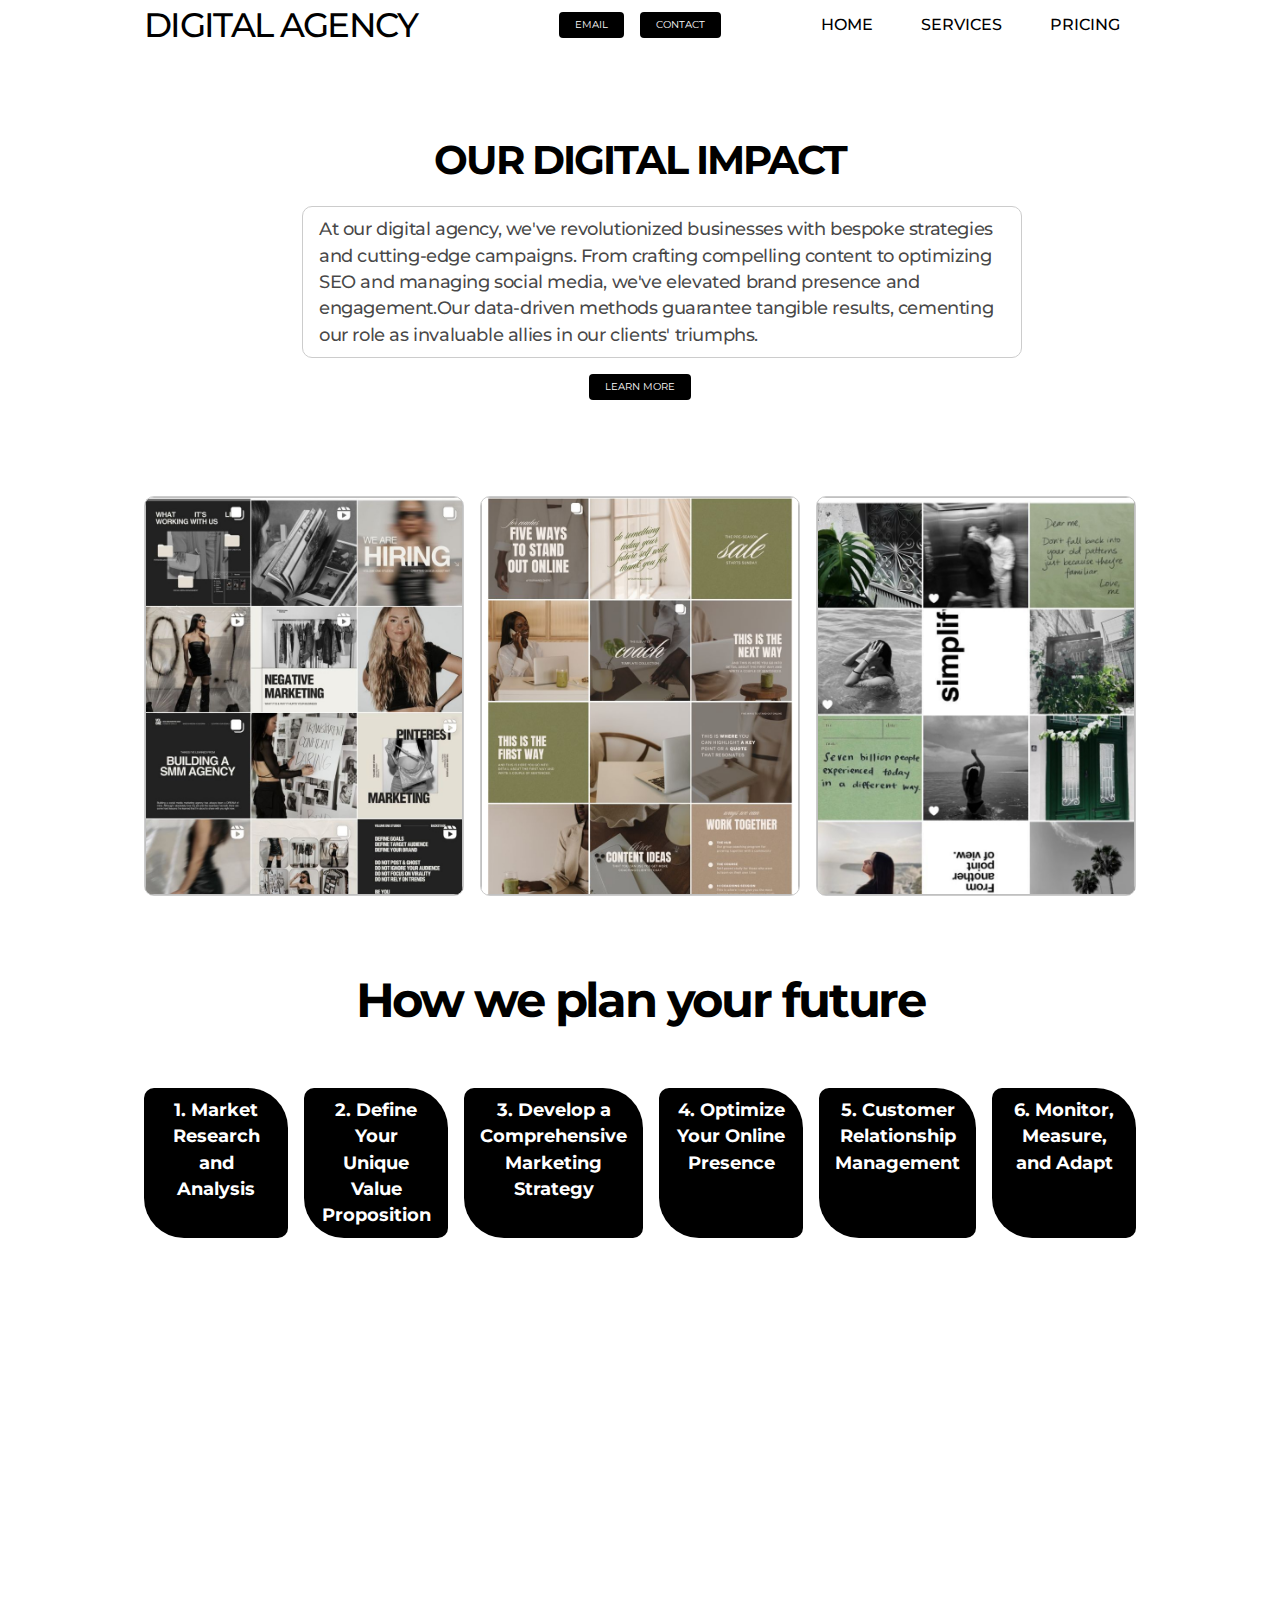
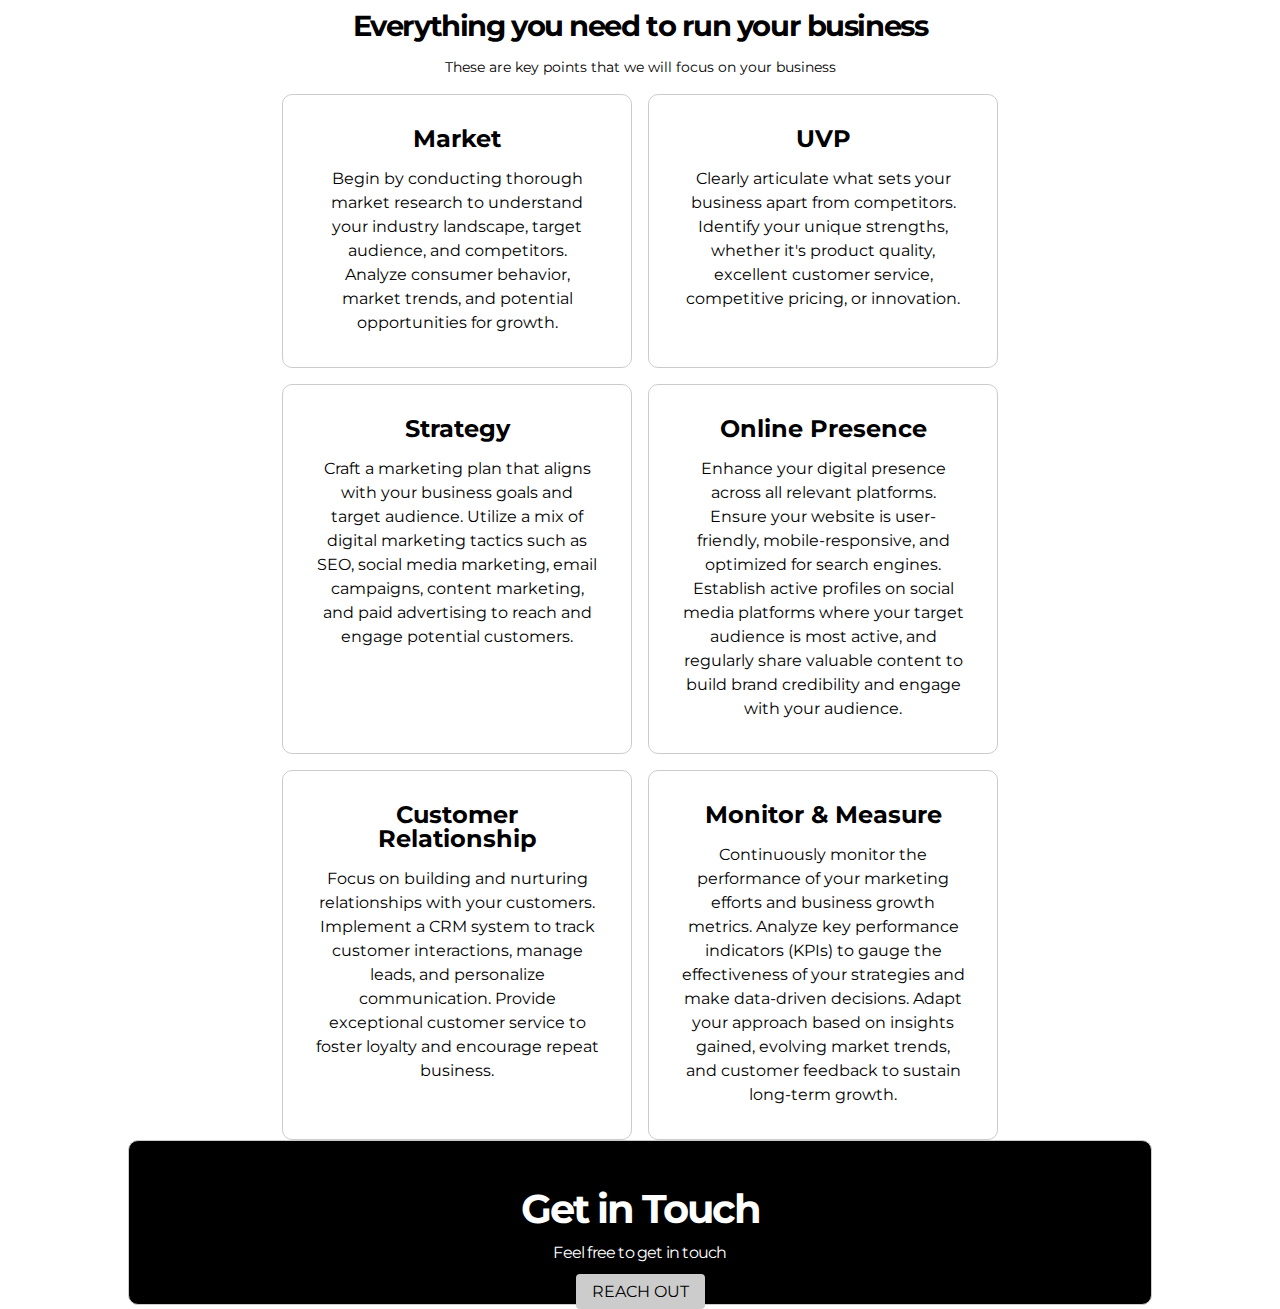
<file: index.html>
<!DOCTYPE html>
<html lang="en">
  <head>
    <meta http-equiv="x-ua-compatible" content="ie=edge" />
    <meta charset="UTF-8" />
    <meta
      name="viewport"
      content="width=device-width, initial-scale=1.0 shrink-to-fit=no"
    />
    <link rel="preconnect" href="https://fonts.googleapis.com" />
    <link rel="preconnect" href="https://fonts.gstatic.com" crossorigin />
    <link
      href="https://fonts.googleapis.com/css2?family=Montserrat:ital,wght@0,100..900;1,100..900&family=Roboto:ital,wght@0,100;0,300;0,400;0,500;0,700;0,900;1,100;1,300;1,400;1,500;1,700;1,900&display=swap"
      rel="stylesheet"
    />
    <link rel="stylesheet" href="Html/pricing.html" />
    <link rel="stylesheet" href="styles/style.css" />
    <link rel="stylesheet" href="styles/index.css" />
    <link rel="stylesheet" href="Html/services.html" />
    <title>Digital Agency</title>
  </head>
  <body>
    <header class="header container">
      <h2 class="header__title">Digital Agency</h2>
      <div class="header__btn-container">
        <button class="btn btn-container">Email</button>
        <button class="btn btn-container">Contact</button>
      </div>
      <nav class="header__menu">
        <a href="index.html" class="header__link">HOME </a>
        <a href="Html/services.html" class="header__link">SERVICES</a>
        <a href="Html/services.html" class="header__link">PRICING</a>
      </nav>
    </header>
    <section class="hero container">
      <h1 class="hero__title">Our Digital Impact</h1>
      <p class="hero__description">
        At our digital agency, we've revolutionized businesses with bespoke
        strategies and cutting-edge campaigns. From crafting compelling content
        to optimizing SEO and managing social media, we've elevated brand
        presence and engagement.Our data-driven methods guarantee tangible
        results, cementing our role as invaluable allies in our clients'
        triumphs.
      </p>
      <button href=".//Html/services.html" class="btn btn-container">Learn more</button>
      <div class="wrap">
        <img class="hero__img1 image" />
        <img class="hero__img2 image" />
        <img class="hero__img3 image" />
      </div>
    </section>
    <section class="help container">
      <h2 class="help__title">How we plan your future</h2>
      <p class="help__description"></p>
      <div class="items">
        <div class="item item-1">1. Market Research and Analysis</div>
        <div class="item item-2">2. Define Your Unique Value Proposition</div>
        <div class="item item-3">
          3. Develop a Comprehensive Marketing Strategy
        </div>
        <div class="item item-4">4. Optimize Your Online Presence</div>
        <div class="item item-5">5. Customer Relationship Management</div>
        <div class="item item-6">6. Monitor, Measure, and Adapt</div>
      </div>
    </section>
    <section class="footer container">
      <h2 class="footer__title">Everything you need to run your business</h2>
      <p class="footer__description">
        These are key points that we will focus on your business
      </p>
      <div class="footer__container">
        <div class="footer__box">
          <h3 class="footer__box-title">Market</h3>
          <p class="footer__box-description">
            Begin by conducting thorough market research to understand your
            industry landscape, target audience, and competitors. Analyze
            consumer behavior, market trends, and potential opportunities for
            growth.
          </p>
        </div>
        <div class="footer__box">
          <h3 class="footer__box-title">UVP</h3>
          <p class="footer__box-description">
            Clearly articulate what sets your business apart from competitors.
            Identify your unique strengths, whether it's product quality,
            excellent customer service, competitive pricing, or innovation.
          </p>
        </div>
        <div class="footer__box">
          <h3 class="footer__box-title">Strategy</h3>
          <p class="footer__box-description">
            Craft a marketing plan that aligns with your business goals and
            target audience. Utilize a mix of digital marketing tactics such as
            SEO, social media marketing, email campaigns, content marketing, and
            paid advertising to reach and engage potential customers.
          </p>
        </div>
        <div class="footer__box">
          <h3 class="footer__box-title">Online Presence</h3>
          <p class="footer__box-description">
            Enhance your digital presence across all relevant platforms. Ensure
            your website is user-friendly, mobile-responsive, and optimized for
            search engines. Establish active profiles on social media platforms
            where your target audience is most active, and regularly share
            valuable content to build brand credibility and engage with your
            audience.
          </p>
        </div>
        <div class="footer__box">
          <h3 class="footer__box-title">Customer Relationship</h3>
          <p class="footer__box-description">
            Focus on building and nurturing relationships with your customers.
            Implement a CRM system to track customer interactions, manage leads,
            and personalize communication. Provide exceptional customer service
            to foster loyalty and encourage repeat business.
          </p>
        </div>
        <div class="footer__box">
          <h3 class="footer__box-title">Monitor & Measure</h3>
          <p class="footer__box-description">
            Continuously monitor the performance of your marketing efforts and
            business growth metrics. Analyze key performance indicators (KPIs)
            to gauge the effectiveness of your strategies and make data-driven
            decisions. Adapt your approach based on insights gained, evolving
            market trends, and customer feedback to sustain long-term growth.
          </p>
        </div>
      </div>
    </section>
    <section class="contact container">
      <h2 class="contact__title">Get in Touch</h2>
      <p class="contact__description">Feel free to get in touch</p>
      <a class="btn btn1" target="_blank" href="mailto:sibealduggan@gmail.com"
        >Reach out</a
      >
    </section>

    <!-- <div style="height: 100vh"></div> -->
  </body>
</html>
</file>
<file: styles/style.css>
*,
*::before,
*::after {
    box-sizing: border-box;
}

* {
    margin: 0;
    padding: 0;
    line-height: 1.5;
}
body {
    font-family: "Montserrat", sans-serif;
    
     height: 100vh;

   
}

 
button {
    border: none;
    background: none;
    cursor: pointer;
    font-family: inherit;
}
.header {
    display: flex;
    align-items: center;
    padding: 1rem 0;
    margin-top: 1rem;
    margin-bottom: 5rem;
    
   
}
.header__title  {
    text-transform: uppercase;
    font-size: 2.5rem;
    font-weight: 500;
    flex: 1;
    justify-content: left;
    letter-spacing: -0.05em;
    

}
.header__link {
    color: #000;
    padding: 0.5em 1rem;
    border-radius: 4px;
    background-color: #fff;
    font-weight: 500;
    font-size: 1rem;
    text-decoration: none;
    transition: transform  0.3s ease;

 
}
.header__link:hover {
    transform: translateY(-5px);

}
.header__menu {
  display: flex;
  gap: 1rem;
 flex: 1;
 justify-content: flex-end;
}
.header__btn-container {
    display: flex;
    gap: 1rem;
    flex: 1;
    justify-content: center;
}
/* @keyframes bounce{
    0%,20%,50%,80% {
        transform: translateY(0);
    }
    40% {
        transform: translateY(-30px);
    }
    60% {
        transform: translateY(-15px);
    }
    100%{
        transform: translatey(0);
    }
   } */
.btn {
    /* animation: bounce 1s infinite; */
    color: #fff;
    background-color: #000;
    padding: 0.5em 1rem;
    border-radius: 4px;
    text-transform: uppercase;
    transition: transform  0.3s ease;
    text-decoration: none;

   
}
.btn:hover {
    transform: translateY(-5px);
    
}






.hero {
   
    margin-top: 8rem;
    display: flex;
    
    padding: 0.5em 1rem;
    letter-spacing: -0.025em;
    flex-direction:column;
    gap: 1rem;
    justify-content: center;
    align-items: center;
    

}
/* @keyframes bounce{
    0%,20%,50%,80% {
        transform: translateY(0);
    }
    40% {
        transform: translateY(-30px);
    }
    60% {
        transform: translateY(-15px);
    }
    100%{
        transform: translatey(0);
    }
   } */
.hero__title{
    text-transform: uppercase;
    letter-spacing: -0.05em;
    font-size: 3.5rem;
    animation:  1s infinite ;
    margin-top: 5rem;

   
}
.wrap {
    /* margin: 3em 8em; */
    display: flex;
    gap: 1rem;
}
@keyframes bounce{
    0%,20%,50%,80% {
        transform: translateY(0);
    }
    40% {
        transform: translateY(-30px);
    }
    60% {
        transform: translateY(-15px);
    }
    100%{
        transform: translatey(0);
    }
   }
.hero__description {
   /* margin-top: 3rem; */
    animation:  1s infinite ;
    font-size: 1.1rem;
    max-width: 60ch;
    margin-left: 2.5em;
    background-color: #fff;
    color: #000000b9;
    border-radius: 4px;
    text-align: left ;
    padding: 0.5em 1rem;
    font-weight: 500;
    transition: transform 0.5s ;
    font-family: "Montserrat", sans-serif;
    border: 1px solid #ccc;
    border-radius: 10px; 
}
.hero__description:hover {
    transform: translateY(-10px);
    font-size: 1.3rem;
}

   .image {
    margin-top: 5rem;
    align-items: center;
    border: 1px solid #ccc;
    border-radius: 10px;
   margin-bottom: 5rem;
   }

 

   
.hero__img1 {
    width: 500px;
    height: 500px;
    display: inline-block;
    max-width: 100%;
    border-radius: 10px;
    background-image: url("../images/image1.jpeg") ;
    background-size: cover;
    transition: transform 0.3s ;


    
 
    
}
.hero__img1:hover {
    background-image: url("../images/image2.jpeg") ;
    transform: translateY(-10px);
   

}


.hero__img2 {
    width: 500px;
    height: 500px;
    display: block;
    border-radius: 10px;
    background-size: cover;
    transition: transform 0.3s ;
    background-image: url("../images/image2.jpeg") ;


}
.hero__img2:hover {
    background-image: url("../images/image1.jpeg") ;
    transform: translateY(-10px);
}
.hero__img3 {
    width: 500px;
    height: 500px;
    display: block;
    border-radius: 10px;
    background-image: url("../images/image3.jpeg" );
    transition: transform 0.3s ;
    background-size: cover;
}
.hero__img3:hover {
    background-image: url("../images/image2.jpeg") ;
    transform: translateY(-10px);
}

.help {
   
    margin-top: 5rem;
    display: grid;
    justify-content: center;
    text-align: center;
    padding: 0.5em 1rem;
    margin-bottom: 5rem;
    
}
.help__container {
    display: flex;
    margin-bottom: 5rem;
  
}

.help__title {
    font-size: 4rem;
    letter-spacing: -0.05em;
    line-height: 1;
}
.help__description {
    margin-top: 3rem;
    font-size: 1.2rem;
   
    justify-content: center;
    background-color: #fff;
    color: #000;
    /* margin-bottom: 1rem; */
    /* font-weight: 500; */
}

.items {

    
    display: flex;
    height: 300px;
    /* flex-direction: row; */
    /* align-items: center; */
  justify-content: space-between;
    gap: 1rem;
    flex-wrap: wrap;
    align-content: space-between;
    margin-bottom: 10rem;



}
.item {
    
    
     
     height:150px;
   padding: 0.5em 1rem;
    color: #fff;
    background-color: #000;
    margin-top: 1rem;
    border-radius: 10px 40px;
    font-size: 1.1rem;
    font-weight: 700;
    justify-content: space-between;
    border: none;
    transition: transform  0.3s ease;
   
    
}
.item:hover {
    transform: translateY(-15px);
}

.item-1 {
    
    flex: 1;
}
.item-2 {
    flex: 1;
}
.item-3 {
    flex: 1;
}
.item-4 {
    flex: 1;
}
.item-5 {
    flex: 1;
}
.item-6 {
    flex: 1;
}
 .footer {
 text-align: center;
}


.footer__title {
    font-size: 2.2rem;
    letter-spacing: -0.05em;
    line-height: 1; 
    margin-top: 5rem;
  
}
.footer__description {
    font-size: 1.1rem;
    max-width: 45ch;
    margin: 1rem auto;
    font-family: "Montserrat", sans-serif;
}
.footer__box-title {
    font-size: 1.5rem;
    line-height: 1;
    
}
.footer__container {
    display: flex;
    flex-wrap: wrap;
    justify-content: center;
    gap: 1rem;
}
.footer__box {
    border: 1px solid #ccc;
    padding: 2rem;
    border-radius: 10px;
    width: 350px;
    

}
.footer__box-description {
    margin-top: 1rem;
    font-family: "Montserrat", sans-serif;
}
.contact {
    margin-top: 10rem;
    text-align: center;
    border: 1px solid #ccc;
    background-color: #000;
    color: #fff;
    width: 100%;
    border-radius: 10px;
    
    
}
.contact__title {
    margin-bottom: 1rem;
    font-size: 2.5rem;
    letter-spacing: -0.05em;
    line-height: 1;
    margin-top: 3rem;
}
.contact__description {
    margin-bottom: 1.2rem;
    letter-spacing: -0.05em;
    line-height: 1;
    font-family: "Montserrat", sans-serif;
}
.btn1 {
    
    color: #000;
    background-color: #ccc;
}

.container {
  max-width: 1536px;
  margin: 0 auto;
  padding: 0 1rem
}
/* 2xl */
@media (max-width: 1536px) {
    .container {
      max-width: 1280px;
    }
  }
  
  /* xl */
  @media (max-width: 1280px) {
    .container {
      max-width: 1024px;
    }
  }
  
  /* lg */
  @media (max-width: 1024px) {
    .container {
      max-width: 768px;
    }
  }
  
  /* md */
  @media (max-width: 768px) {
    .container {
      max-width: 640px;
    }
  }
  
  /* sm */
  @media (max-width: 640px) {
    .container {
      max-width: 475px;
    }
  }
  
  /* xs */
  @media (max-width: 475px) {
    .container {
      width: 100%;
    }
  }
</file>
<file: styles/index.css>
/* 2xl */
@media (max-width: 1536px) {
   
    .header__title {
        font-size:  2.25rem;
       
    }
    .btn-container {
        font-size: 0.8rem;
    }
    .header__link { 
    font-size: 0.988;
    }
    .hero__title {
        font-size: 3rem;
    }
    .hero__description {
        font-size: 1;
    }
    .hero__description:hover {
        font-size: 1.150rem;
    }
    .image {
        width: 450px;
        height: 450px;
    }
    .help__title {
        font-size: 3.5rem;
    }
    .help__description {
        font-size: 1.1;
    }
    .footer__title {
        font-size: 2rem;
    }
    .footer__description {
        font-size: 1rem;
    }
    
}


/* xl */
@media (max-width: 1280px) {
    

    .header__title {
        font-size:  2.1rem;
       
    }
    .btn-container {
        font-size: 0.655rem;
    }
    .header__link { 
        font-size: 0.788;
     }
     .hero__title {
        font-size: 2.5rem;
    }
    .hero__description {
        font-size: 0.888;
    }
    .hero__description:hover {
        font-size: 1rem;
    }
    .image {
        width: 400px;
        height: 400px;
    }
    .help__title {
        font-size: 3rem;
    }
    .help__description {
        font-size: 1;
    }
    .footer__title {
        font-size: 1.8rem;
    }
    .footer__description {
        font-size: 0.888rem;
    }
}



/* lg */
@media (max-width: 1024px) {
    
    
    
    
   
   .header__title {
    font-size: 1.5rem;

   }
   .btn-container {
    font-size: 0.455rem;
   }
 .header__link { 
  
    font-size: 0.488;
 } 
 .hero__title {
    font-size: 2.2rem;
}
.hero__description {
    font-size: 0.7;
}
.hero__description:hover {
    font-size: 0.9;
}
.image {
    width: 350px;
    height: 350px;
}

.help__title {
    font-size: 2.5rem;
}
.help__description {
    font-size: 1.1;
}
.footer__title {
    font-size: 1.5rem;
}
.footer__description {
    font-size: 0.765rem;
}


}


/* md */
@media(max-width: 768px) {
   
    .header__title {
        font-size: 1.2rem;
    }
    .btn-container {
        font-size: 0.355rem;
       }
     .header__link { 
      
        display: none;
     } 
     .hero__title {
        font-size: 2rem;
    }
    .hero__description {
        font-size: 0.6;
    }
    .hero__description:hover {
        font-size: 0.8;
    }
    .image {
        width: 300px;
        height: 300px;
    }
    .help__title {
        font-size: 2.2rem;
    }
    .help__description {
        font-size: 1;
    }
    .footer__title {
        font-size: 1.2rem;
    }
    .footer__description {
        font-size: 0.665rem;
    }
    
    
}  


/* sm */
@media(max-width: 640px) {
   
    .header__title {
        font-size: 1.1rem;
    }
    .btn-container {
        font-size: 0.455rem;
       }
    .hero__title {
        font-size: 1.7rem;
    }
    .hero__description {
        font-size: 0.4;
    }
    /* .hero__description:hover {
        font-size: 0.7; */
    
    .image {
        width: 200px;
        height: 200px;
    }
    .help__title {
        font-size: 2rem;
    }
    .help__description {
        font-size: .9;
    }.footer__title {
        font-size: 1.5rem;
    }
    .footer__description {
        font-size: 0.665rem;
    }
    

}




/* xs */
@media (max-width: 475px){
   
    .header__title {
        font-size: 1rem;
    }
    .btn-container {
        font-size: 0.355rem;
       }
    .hero__title {
        font-size: 1.3rem;
    }
    .hero__description {
        font-size: 0.3;
    }
    /* .hero__description:hover {
        font-size: 0.5;
    } */
    .image {
        width: 100px;
        height: 100px;
    }
    .help__title {
        font-size: 1.6rem;
    }
    .help__description {
        font-size: 0.7;
    }.footer__title {
        font-size: 1.5rem;
        margin-top: 5rem;
    }
    .footer__description {
        font-size: 0.665rem;
    }
    
    
}
</file>
